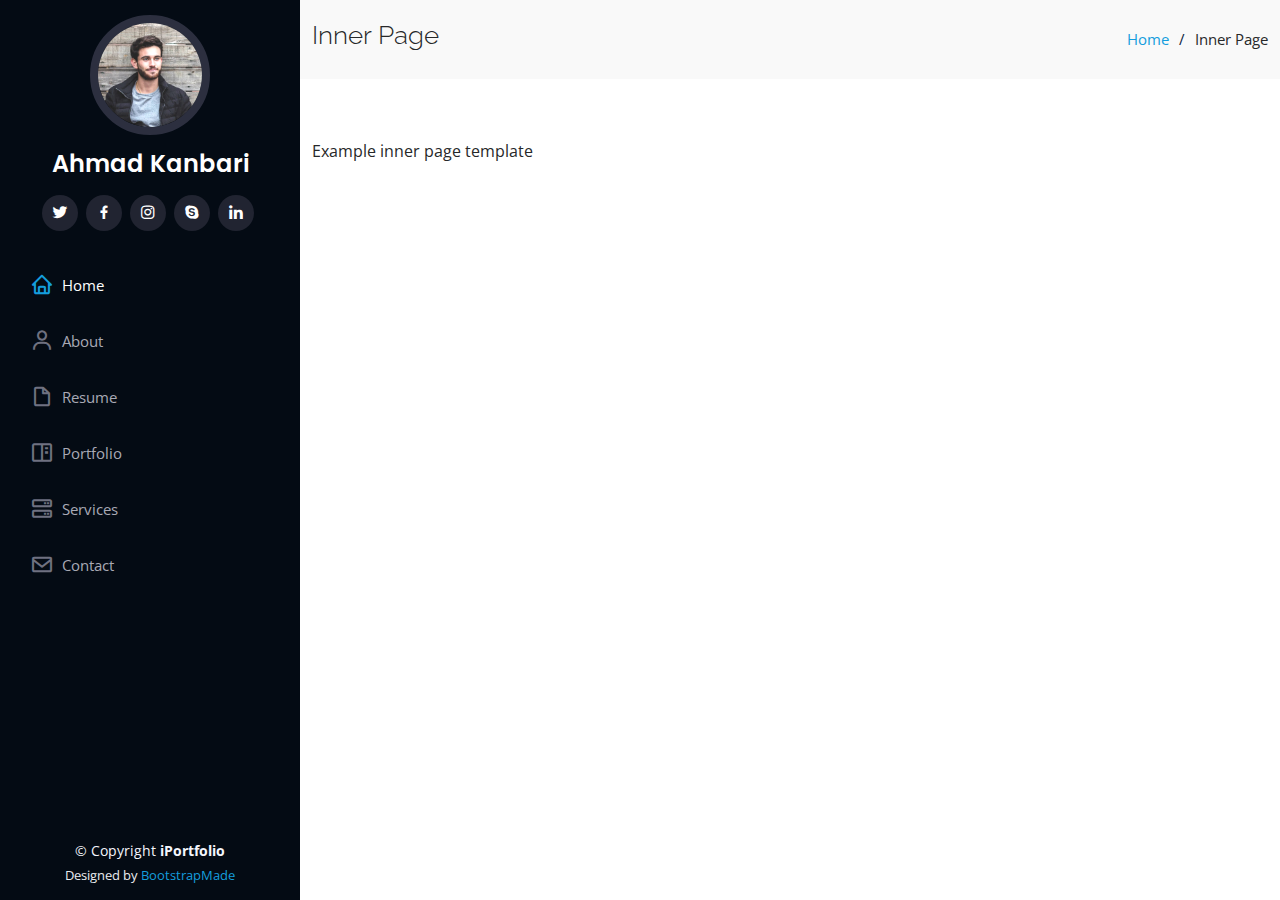
<file: inner-page.html>
<!DOCTYPE html>
<html lang="en">

<head>
  <meta charset="utf-8">
  <meta content="width=device-width, initial-scale=1.0" name="viewport">

  <title>Inner Page - iPortfolio Bootstrap Template</title>
  <meta content="" name="description">
  <meta content="" name="keywords">

  <!-- Favicons -->
  <link href="assets/img/favicon.png" rel="icon">
  <link href="assets/img/apple-touch-icon.png" rel="apple-touch-icon">

  <!-- Google Fonts -->
  <link href="https://fonts.googleapis.com/css?family=Open+Sans:300,300i,400,400i,600,600i,700,700i|Raleway:300,300i,400,400i,500,500i,600,600i,700,700i|Poppins:300,300i,400,400i,500,500i,600,600i,700,700i" rel="stylesheet">

  <!-- Vendor CSS Files -->
  <link href="assets/vendor/aos/aos.css" rel="stylesheet">
  <link href="assets/vendor/bootstrap/css/bootstrap.min.css" rel="stylesheet">
  <link href="assets/vendor/bootstrap-icons/bootstrap-icons.css" rel="stylesheet">
  <link href="assets/vendor/boxicons/css/boxicons.min.css" rel="stylesheet">
  <link href="assets/vendor/glightbox/css/glightbox.min.css" rel="stylesheet">
  <link href="assets/vendor/swiper/swiper-bundle.min.css" rel="stylesheet">

  <!-- Template Main CSS File -->
  <link href="assets/css/style.css" rel="stylesheet">

  <!-- =======================================================
  * Template Name: iPortfolio - v3.7.0
  * Template URL: https://bootstrapmade.com/iportfolio-bootstrap-portfolio-websites-template/
  * Author: BootstrapMade.com
  * License: https://bootstrapmade.com/license/
  ======================================================== -->
</head>

<body>

  <!-- ======= Mobile nav toggle button ======= -->
  <i class="bi bi-list mobile-nav-toggle d-xl-none"></i>

  <!-- ======= Header ======= -->
  <header id="header">
    <div class="d-flex flex-column">

      <div class="profile">
        <img src="assets/img/profile-img.jpg" alt="" class="img-fluid rounded-circle">
        <h1 class="text-light"><a href="index.html">Ahmad Kanbari</a></h1>
        <div class="social-links mt-3 text-center">
          <a href="#" class="twitter"><i class="bx bxl-twitter"></i></a>
          <a href="#" class="facebook"><i class="bx bxl-facebook"></i></a>
          <a href="#" class="instagram"><i class="bx bxl-instagram"></i></a>
          <a href="#" class="google-plus"><i class="bx bxl-skype"></i></a>
          <a href="#" class="linkedin"><i class="bx bxl-linkedin"></i></a>
        </div>
      </div>

      <nav id="navbar" class="nav-menu navbar">
        <ul>
          <li><a href="#hero" class="nav-link scrollto active"><i class="bx bx-home"></i> <span>Home</span></a></li>
          <li><a href="#about" class="nav-link scrollto"><i class="bx bx-user"></i> <span>About</span></a></li>
          <li><a href="#resume" class="nav-link scrollto"><i class="bx bx-file-blank"></i> <span>Resume</span></a></li>
          <li><a href="#portfolio" class="nav-link scrollto"><i class="bx bx-book-content"></i> <span>Portfolio</span></a></li>
          <li><a href="#services" class="nav-link scrollto"><i class="bx bx-server"></i> <span>Services</span></a></li>
          <li><a href="#contact" class="nav-link scrollto"><i class="bx bx-envelope"></i> <span>Contact</span></a></li>
        </ul>
      </nav><!-- .nav-menu -->
    </div>
  </header><!-- End Header -->

  <main id="main">

    <!-- ======= Breadcrumbs ======= -->
    <section class="breadcrumbs">
      <div class="container">

        <div class="d-flex justify-content-between align-items-center">
          <h2>Inner Page</h2>
          <ol>
            <li><a href="index.html">Home</a></li>
            <li>Inner Page</li>
          </ol>
        </div>

      </div>
    </section><!-- End Breadcrumbs -->

    <section class="inner-page">
      <div class="container">
        <p>
          Example inner page template
        </p>
      </div>
    </section>

  </main><!-- End #main -->

  <!-- ======= Footer ======= -->
  <footer id="footer">
    <div class="container">
      <div class="copyright">
        &copy; Copyright <strong><span>iPortfolio</span></strong>
      </div>
      <div class="credits">
        <!-- All the links in the footer should remain intact. -->
        <!-- You can delete the links only if you purchased the pro version. -->
        <!-- Licensing information: https://bootstrapmade.com/license/ -->
        <!-- Purchase the pro version with working PHP/AJAX contact form: https://bootstrapmade.com/iportfolio-bootstrap-portfolio-websites-template/ -->
        Designed by <a href="https://bootstrapmade.com/">BootstrapMade</a>
      </div>
    </div>
  </footer><!-- End  Footer -->

  <a href="#" class="back-to-top d-flex align-items-center justify-content-center"><i class="bi bi-arrow-up-short"></i></a>

  <!-- Vendor JS Files -->
  <script src="assets/vendor/purecounter/purecounter.js"></script>
  <script src="assets/vendor/aos/aos.js"></script>
  <script src="assets/vendor/bootstrap/js/bootstrap.bundle.min.js"></script>
  <script src="assets/vendor/glightbox/js/glightbox.min.js"></script>
  <script src="assets/vendor/isotope-layout/isotope.pkgd.min.js"></script>
  <script src="assets/vendor/swiper/swiper-bundle.min.js"></script>
  <script src="assets/vendor/typed.js/typed.min.js"></script>
  <script src="assets/vendor/waypoints/noframework.waypoints.js"></script>
  <script src="assets/vendor/php-email-form/validate.js"></script>

  <!-- Template Main JS File -->
  <script src="assets/js/main.js"></script>

</body>

</html>
</file>
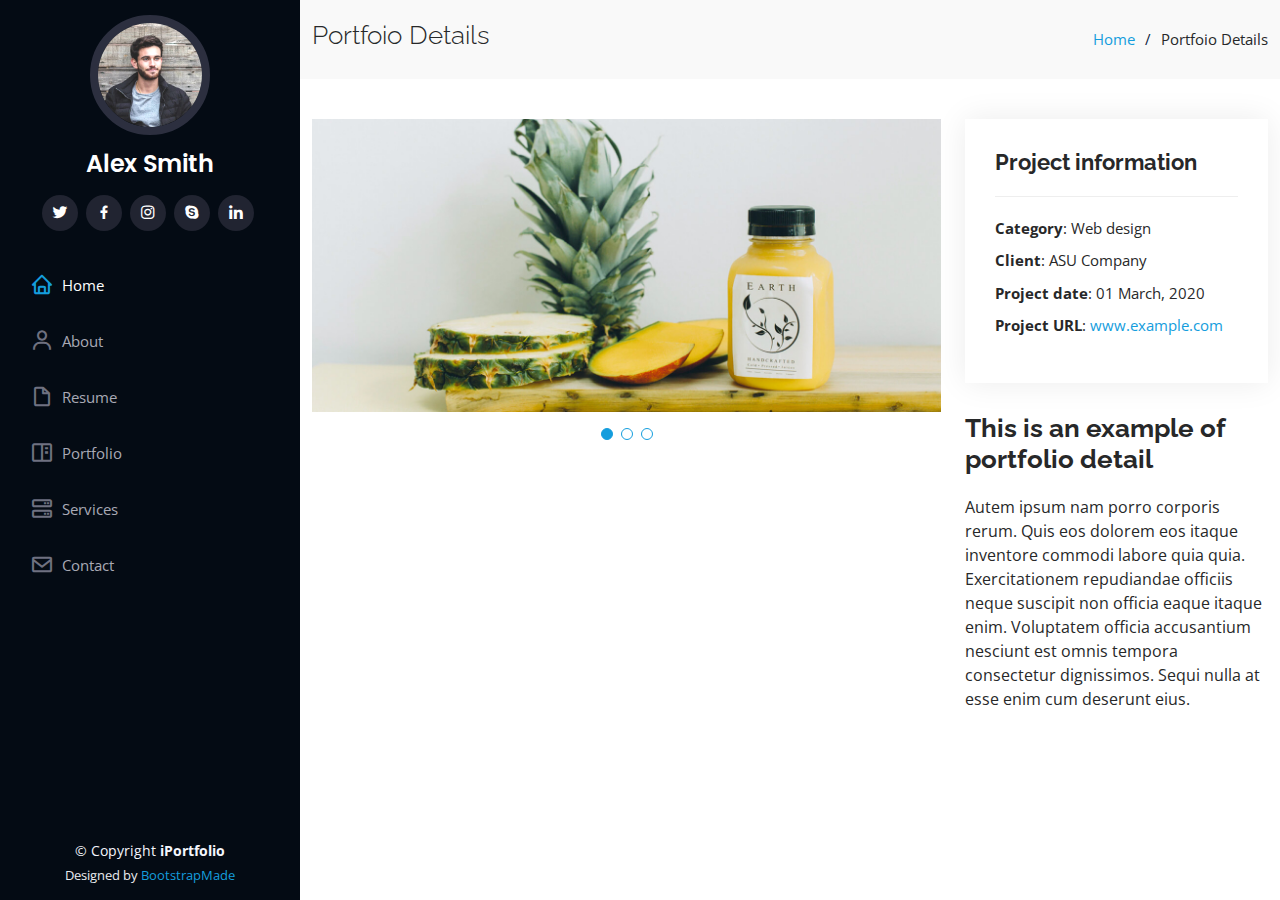
<file: portfolio-details2.html>
<!DOCTYPE html>
<html lang="en">

<head>
  <meta charset="utf-8">
  <meta content="width=device-width, initial-scale=1.0" name="viewport">

  <title>Portfolio Details - iPortfolio Bootstrap Template</title>
  <meta content="" name="description">
  <meta content="" name="keywords">

  <!-- Favicons -->
  <link href="assets/img/favicon.png" rel="icon">
  <link href="assets/img/apple-touch-icon.png" rel="apple-touch-icon">

  <!-- Google Fonts -->
  <link href="https://fonts.googleapis.com/css?family=Open+Sans:300,300i,400,400i,600,600i,700,700i|Raleway:300,300i,400,400i,500,500i,600,600i,700,700i|Poppins:300,300i,400,400i,500,500i,600,600i,700,700i" rel="stylesheet">

  <!-- Vendor CSS Files -->
  <link href="assets/vendor/aos/aos.css" rel="stylesheet">
  <link href="assets/vendor/bootstrap/css/bootstrap.min.css" rel="stylesheet">
  <link href="assets/vendor/bootstrap-icons/bootstrap-icons.css" rel="stylesheet">
  <link href="assets/vendor/boxicons/css/boxicons.min.css" rel="stylesheet">
  <link href="assets/vendor/glightbox/css/glightbox.min.css" rel="stylesheet">
  <link href="assets/vendor/swiper/swiper-bundle.min.css" rel="stylesheet">

  <!-- Template Main CSS File -->
  <link href="assets/css/style.css" rel="stylesheet">

  <!-- =======================================================
  * Template Name: iPortfolio - v3.7.0
  * Template URL: https://bootstrapmade.com/iportfolio-bootstrap-portfolio-websites-template/
  * Author: BootstrapMade.com
  * License: https://bootstrapmade.com/license/
  ======================================================== -->
</head>

<body>

  <!-- ======= Mobile nav toggle button ======= -->
  <i class="bi bi-list mobile-nav-toggle d-xl-none"></i>

  <!-- ======= Header ======= -->
  <header id="header">
    <div class="d-flex flex-column">

      <div class="profile">
        <img src="assets/img/profile-img.jpg" alt="" class="img-fluid rounded-circle">
        <h1 class="text-light"><a href="index.html">Alex Smith</a></h1>
        <div class="social-links mt-3 text-center">
          <a href="#" class="twitter"><i class="bx bxl-twitter"></i></a>
          <a href="#" class="facebook"><i class="bx bxl-facebook"></i></a>
          <a href="#" class="instagram"><i class="bx bxl-instagram"></i></a>
          <a href="#" class="google-plus"><i class="bx bxl-skype"></i></a>
          <a href="#" class="linkedin"><i class="bx bxl-linkedin"></i></a>
        </div>
      </div>

      <nav id="navbar" class="nav-menu navbar">
        <ul>
          <li><a href="#hero" class="nav-link scrollto active"><i class="bx bx-home"></i> <span>Home</span></a></li>
          <li><a href="#about" class="nav-link scrollto"><i class="bx bx-user"></i> <span>About</span></a></li>
          <li><a href="#resume" class="nav-link scrollto"><i class="bx bx-file-blank"></i> <span>Resume</span></a></li>
          <li><a href="#portfolio" class="nav-link scrollto"><i class="bx bx-book-content"></i> <span>Portfolio</span></a></li>
          <li><a href="#services" class="nav-link scrollto"><i class="bx bx-server"></i> <span>Services</span></a></li>
          <li><a href="#contact" class="nav-link scrollto"><i class="bx bx-envelope"></i> <span>Contact</span></a></li>
        </ul>
      </nav><!-- .nav-menu -->
    </div>
  </header><!-- End Header -->

  <main id="main">

    <!-- ======= Breadcrumbs ======= -->
    <section id="breadcrumbs" class="breadcrumbs">
      <div class="container">

        <div class="d-flex justify-content-between align-items-center">
          <h2>Portfoio Details</h2>
          <ol>
            <li><a href="index.html">Home</a></li>
            <li>Portfoio Details</li>
          </ol>
        </div>

      </div>
    </section><!-- End Breadcrumbs -->

    <!-- ======= Portfolio Details Section ======= -->
    <section id="portfolio-details" class="portfolio-details">
      <div class="container">

        <div class="row gy-4">

          <div class="col-lg-8">
            <div class="portfolio-details-slider swiper">
              <div class="swiper-wrapper align-items-center">

                <div class="swiper-slide">
                  <img src="assets/img/portfolio/portfolio-details-1.jpg" alt="">
                </div>

                <div class="swiper-slide">
                  <img src="assets/img/portfolio/portfolio-details-2.jpg" alt="">
                </div>

                <div class="swiper-slide">
                  <img src="assets/img/portfolio/portfolio-details-3.jpg" alt="">
                </div>

              </div>
              <div class="swiper-pagination"></div>
            </div>
          </div>

          <div class="col-lg-4">
            <div class="portfolio-info">
              <h3>Project information</h3>
              <ul>
                <li><strong>Category</strong>: Web design</li>
                <li><strong>Client</strong>: ASU Company</li>
                <li><strong>Project date</strong>: 01 March, 2020</li>
                <li><strong>Project URL</strong>: <a href="#">www.example.com</a></li>
              </ul>
            </div>
            <div class="portfolio-description">
              <h2>This is an example of portfolio detail</h2>
              <p>
                Autem ipsum nam porro corporis rerum. Quis eos dolorem eos itaque inventore commodi labore quia quia. Exercitationem repudiandae officiis neque suscipit non officia eaque itaque enim. Voluptatem officia accusantium nesciunt est omnis tempora consectetur dignissimos. Sequi nulla at esse enim cum deserunt eius.
              </p>
            </div>
          </div>

        </div>

      </div>
    </section><!-- End Portfolio Details Section -->

  </main><!-- End #main -->

  <!-- ======= Footer ======= -->
  <footer id="footer">
    <div class="container">
      <div class="copyright">
        &copy; Copyright <strong><span>iPortfolio</span></strong>
      </div>
      <div class="credits">
        <!-- All the links in the footer should remain intact. -->
        <!-- You can delete the links only if you purchased the pro version. -->
        <!-- Licensing information: https://bootstrapmade.com/license/ -->
        <!-- Purchase the pro version with working PHP/AJAX contact form: https://bootstrapmade.com/iportfolio-bootstrap-portfolio-websites-template/ -->
        Designed by <a href="https://bootstrapmade.com/">BootstrapMade</a>
      </div>
    </div>
  </footer><!-- End  Footer -->

  <a href="#" class="back-to-top d-flex align-items-center justify-content-center"><i class="bi bi-arrow-up-short"></i></a>

  <!-- Vendor JS Files -->
  <script src="assets/vendor/purecounter/purecounter.js"></script>
  <script src="assets/vendor/aos/aos.js"></script>
  <script src="assets/vendor/bootstrap/js/bootstrap.bundle.min.js"></script>
  <script src="assets/vendor/glightbox/js/glightbox.min.js"></script>
  <script src="assets/vendor/isotope-layout/isotope.pkgd.min.js"></script>
  <script src="assets/vendor/swiper/swiper-bundle.min.js"></script>
  <script src="assets/vendor/typed.js/typed.min.js"></script>
  <script src="assets/vendor/waypoints/noframework.waypoints.js"></script>
  <script src="assets/vendor/php-email-form/validate.js"></script>

  <!-- Template Main JS File -->
  <script src="assets/js/main.js"></script>

</body>

</html>
</file>
<file: assets/css/style.css>
/**
* Template Name: iPortfolio - v3.7.0
* Template URL: https://bootstrapmade.com/iportfolio-bootstrap-portfolio-websites-template/
* Author: BootstrapMade.com
* License: https://bootstrapmade.com/license/
*/

/*--------------------------------------------------------------
# General
--------------------------------------------------------------*/
body {
  font-family: "Open Sans", sans-serif;
  color: #272829;
}

a {
  color: #149ddd;
  text-decoration: none;
}

a:hover {
  color: #37b3ed;
  text-decoration: none;
}

h1, h2, h3, h4, h5, h6 {
  font-family: "Raleway", sans-serif;
}

/*--------------------------------------------------------------
# Back to top button
--------------------------------------------------------------*/
.back-to-top {
  position: fixed;
  visibility: hidden;
  opacity: 0;
  right: 15px;
  bottom: 15px;
  z-index: 996;
  background: #149ddd;
  width: 40px;
  height: 40px;
  border-radius: 50px;
  transition: all 0.4s;
}
.back-to-top i {
  font-size: 28px;
  color: #fff;
  line-height: 0;
}
.back-to-top:hover {
  background: #2eafec;
  color: #fff;
}
.back-to-top.active {
  visibility: visible;
  opacity: 1;
}

/*--------------------------------------------------------------
# Header
--------------------------------------------------------------*/
#header {
  position: fixed;
  top: 0;
  left: 0;
  bottom: 0;
  width: 300px;
  transition: all ease-in-out 0.5s;
  z-index: 9997;
  transition: all 0.5s;
  padding: 0 15px;
  background: #040b14;
  overflow-y: auto;
}
#header .profile img {
  margin: 15px auto;
  display: block;
  width: 120px;
  border: 8px solid #2c2f3f;
}
#header .profile h1 {
  font-size: 24px;
  margin: 0;
  padding: 0;
  font-weight: 600;
  -moz-text-align-last: center;
  text-align-last: center;
  font-family: "Poppins", sans-serif;
}
#header .profile h1 a, #header .profile h1 a:hover {
  color: #fff;
  text-decoration: none;
}
#header .profile .social-links a {
  font-size: 18px;
  display: inline-block;
  background: #212431;
  color: #fff;
  line-height: 1;
  padding: 8px 0;
  margin-right: 4px;
  border-radius: 50%;
  text-align: center;
  width: 36px;
  height: 36px;
  transition: 0.3s;
}
#header .profile .social-links a:hover {
  background: #149ddd;
  color: #fff;
  text-decoration: none;
}

#main {
  margin-left: 300px;
}

@media (max-width: 1199px) {
  #header {
    left: -300px;
  }

  #main {
    margin-left: 0;
  }
}
/*--------------------------------------------------------------
# Navigation Menu
--------------------------------------------------------------*/
/* Desktop Navigation */
.nav-menu {
  padding: 30px 0 0 0;
}
.nav-menu * {
  margin: 0;
  padding: 0;
  list-style: none;
}
.nav-menu > ul > li {
  position: relative;
  white-space: nowrap;
}
.nav-menu a, .nav-menu a:focus {
  display: flex;
  align-items: center;
  color: #a8a9b4;
  padding: 12px 15px;
  margin-bottom: 8px;
  transition: 0.3s;
  font-size: 15px;
}
.nav-menu a i, .nav-menu a:focus i {
  font-size: 24px;
  padding-right: 8px;
  color: #6f7180;
}
.nav-menu a:hover, .nav-menu .active, .nav-menu .active:focus, .nav-menu li:hover > a {
  text-decoration: none;
  color: #fff;
}
.nav-menu a:hover i, .nav-menu .active i, .nav-menu .active:focus i, .nav-menu li:hover > a i {
  color: #149ddd;
}

/* Mobile Navigation */
.mobile-nav-toggle {
  position: fixed;
  right: 15px;
  top: 15px;
  z-index: 9998;
  border: 0;
  font-size: 24px;
  transition: all 0.4s;
  outline: none !important;
  background-color: #149ddd;
  color: #fff;
  width: 40px;
  height: 40px;
  display: inline-flex;
  align-items: center;
  justify-content: center;
  line-height: 0;
  border-radius: 50px;
  cursor: pointer;
}

.mobile-nav-active {
  overflow: hidden;
}
.mobile-nav-active #header {
  left: 0;
}

/*--------------------------------------------------------------
# Hero Section
--------------------------------------------------------------*/
#hero {
  width: 100%;
  height: 100vh;
  background: url("../img/bg-profile-ahmad2.jpeg") top center;
  background-size: cover;
}
#hero:before {
  content: "";
  background: rgba(5, 13, 24, 0.3);
  position: absolute;
  bottom: 0;
  top: 0;
  left: 0;
  right: 0;
  z-index: 1;
}
#hero .hero-container {
  position: relative;
  left:120px ;
  z-index: 2;
  min-width: 300px;
}
#hero h1 {
  margin: 0 0 10px 0;
  font-size: 64px;
  font-weight: 700;
  line-height: 56px;
  color: #fff;
}
#hero p {
  color: #fff;
  margin-bottom: 50px;
  font-size: 26px;
  font-family: "Poppins", sans-serif;
}
#hero p span {
  color: #fff;
  padding-bottom: 4px;
  letter-spacing: 1px;
  border-bottom: 3px solid #149ddd;
}
@media (min-width: 1024px) {
  #hero {
    background-attachment: fixed;
  }
}
@media (max-width: 768px) {
  
  
  #hero .hero-container {
    position: relative;
    left: 20%; ;
    z-index: 2;
    min-width: 300px; }
  #hero h1 {
    font-size: 30px;
    line-height: 35px;
    left: 1px; ;
  }
  #hero h2 {
    font-size: 18px;
    line-height: 24px;
    margin-bottom: 30px;
  }
  #hero p {
    color: #fff;
    margin-bottom: 50px;
    margin-Right : 20% ;
    font-size: 20px;
    font-family: "Poppins", sans-serif;
  }
  #hero p span {
    color: #fff;
    padding-bottom: 4px;
    letter-spacing: 1px;
    border-bottom: 3px solid #149ddd;
}

}

/*--------------------------------------------------------------
# Sections General
--------------------------------------------------------------*/
section {
  padding: 60px 0;
  overflow: hidden;
}

.section-bg {
  background: #f5f8fd;
}

.section-title {
  padding-bottom: 30px;
}
.section-title h2 {
  font-size: 32px;
  font-weight: bold;
  margin-bottom: 20px;
  padding-bottom: 20px;
  position: relative;
  color: #173b6c;
}
.section-title h2::after {
  content: "";
  position: absolute;
  display: block;
  width: 50px;
  height: 3px;
  background: #149ddd;
  bottom: 0;
  left: 0;
}
.section-title p {
  margin-bottom: 0;
}

/*--------------------------------------------------------------
# About
--------------------------------------------------------------*/
.about .content h3 {
  font-weight: 700;
  font-size: 26px;
  color: #173b6c;
}
.about .content ul {
  list-style: none;
  padding: 0;
}
.about .content ul li {
  margin-bottom: 20px;
  display: flex;
  align-items: center;
}
.about .content ul strong {
  margin-right: 10px;
}
.about .content ul i {
  font-size: 16px;
  margin-right: 5px;
  color: #149ddd;
  line-height: 0;
}
.about .content p:last-child {
  margin-bottom: 0;
}

/*--------------------------------------------------------------
# Facts
--------------------------------------------------------------*/
.facts {
  padding-bottom: 30px;
}
.facts .count-box {
  padding: 30px;
  width: 100%;
}
.facts .count-box i {
  display: block;
  font-size: 44px;
  color: #149ddd;
  float: left;
  line-height: 0;
}
.facts .count-box span {
  font-size: 48px;
  line-height: 40px;
  display: block;
  font-weight: 700;
  color: #050d18;
  margin-left: 60px;
}
.facts .count-box p {
  padding: 15px 0 0 0;
  margin: 0 0 0 60px;
  font-family: "Raleway", sans-serif;
  font-size: 14px;
  color: #122f57;
}
.facts .count-box a {
  font-weight: 600;
  display: block;
  margin-top: 20px;
  color: #122f57;
  font-size: 15px;
  font-family: "Poppins", sans-serif;
  transition: ease-in-out 0.3s;
}
.facts .count-box a:hover {
  color: #1f5297;
}

/*--------------------------------------------------------------
# Akills
--------------------------------------------------------------*/
.skills .progress {
  height: 60px;
  display: block;
  background: none;
  border-radius: 0;
}
.skills .progress .skill {
  padding: 0;
  margin: 0 0 6px 0;
  text-transform: uppercase;
  display: block;
  font-weight: 600;
  font-family: "Poppins", sans-serif;
  color: #050d18;
}
.skills .progress .skill .val {
  float: right;
  font-style: normal;
}
.skills .progress-bar-wrap {
  background: #dce8f8;
  height: 10px;
}
.skills .progress-bar {
  width: 1px;
  height: 10px;
  transition: 0.9s;
  background-color: #149ddd;
}

/*--------------------------------------------------------------
# Resume
--------------------------------------------------------------*/
.resume .resume-title {
  font-size: 26px;
  font-weight: 700;
  margin-top: 20px;
  margin-bottom: 20px;
  color: #050d18;
}
.resume .resume-item {
  padding: 0 0 20px 20px;
  margin-top: -2px;
  border-left: 2px solid #1f5297;
  position: relative;
}
.resume .resume-item h4 {
  line-height: 18px;
  font-size: 18px;
  font-weight: 600;
  text-transform: uppercase;
  font-family: "Poppins", sans-serif;
  color: #050d18;
  margin-bottom: 10px;
}
.resume .resume-item h5 {
  font-size: 16px;
  background: #e4edf9;
  padding: 5px 15px;
  display: inline-block;
  font-weight: 600;
  margin-bottom: 10px;
}
.resume .resume-item ul {
  padding-left: 20px;
}
.resume .resume-item ul li {
  padding-bottom: 10px;
}
.resume .resume-item:last-child {
  padding-bottom: 0;
}
.resume .resume-item::before {
  content: "";
  position: absolute;
  width: 16px;
  height: 16px;
  border-radius: 50px;
  left: -9px;
  top: 0;
  background: #fff;
  border: 2px solid #1f5297;
}

/*--------------------------------------------------------------
# Portfolio
--------------------------------------------------------------*/
.portfolio .portfolio-item {
  margin-bottom: 30px;
}
.portfolio #portfolio-flters {
  padding: 0;
  margin: 0 auto 35px auto;
  list-style: none;
  text-align: center;
  background: #fff;
  border-radius: 50px;
  padding: 2px 15px;
}
.portfolio #portfolio-flters li {
  cursor: pointer;
  display: inline-block;
  padding: 10px 15px 8px 15px;
  font-size: 14px;
  font-weight: 600;
  line-height: 1;
  text-transform: uppercase;
  color: #272829;
  margin-bottom: 5px;
  transition: all 0.3s ease-in-out;
}
.portfolio #portfolio-flters li:hover, .portfolio #portfolio-flters li.filter-active {
  color: #149ddd;
}
.portfolio #portfolio-flters li:last-child {
  margin-right: 0;
}
.portfolio .portfolio-wrap {
  transition: 0.3s;
  position: relative;
  overflow: hidden;
  z-index: 1;
}
.portfolio .portfolio-wrap::before {
  content: "";
  background: rgba(255, 255, 255, 0.5);
  position: absolute;
  left: 0;
  right: 0;
  top: 0;
  bottom: 0;
  transition: all ease-in-out 0.3s;
  z-index: 2;
  opacity: 0;
}
.portfolio .portfolio-wrap .portfolio-links {
  opacity: 1;
  left: 0;
  right: 0;
  bottom: -60px;
  z-index: 3;
  position: absolute;
  transition: all ease-in-out 0.3s;
  display: flex;
  justify-content: center;
}
.portfolio .portfolio-wrap .portfolio-links a {
  color: #fff;
  font-size: 28px;
  text-align: center;
  background: rgba(20, 157, 221, 0.75);
  transition: 0.3s;
  width: 50%;
}
.portfolio .portfolio-wrap .portfolio-links a:hover {
  background: rgba(20, 157, 221, 0.95);
}
.portfolio .portfolio-wrap .portfolio-links a + a {
  border-left: 1px solid #37b3ed;
}
.portfolio .portfolio-wrap:hover::before {
  top: 0;
  left: 0;
  right: 0;
  bottom: 0;
  opacity: 1;
}
.portfolio .portfolio-wrap:hover .portfolio-links {
  opacity: 1;
  bottom: 0;
}

/*--------------------------------------------------------------
# Portfolio Details
--------------------------------------------------------------*/
.portfolio-details {
  padding-top: 40px;
}
.portfolio-details .portfolio-details-slider img {
  width: 100%;
}
.portfolio-details .portfolio-details-slider .swiper-pagination {
  margin-top: 20px;
  position: relative;
}
.portfolio-details .portfolio-details-slider .swiper-pagination .swiper-pagination-bullet {
  width: 12px;
  height: 12px;
  background-color: #fff;
  opacity: 1;
  border: 1px solid #149ddd;
}
.portfolio-details .portfolio-details-slider .swiper-pagination .swiper-pagination-bullet-active {
  background-color: #149ddd;
}
.portfolio-details .portfolio-info {
  padding: 30px;
  box-shadow: 0px 0 30px rgba(5, 13, 24, 0.08);
}
.portfolio-details .portfolio-info h3 {
  font-size: 22px;
  font-weight: 700;
  margin-bottom: 20px;
  padding-bottom: 20px;
  border-bottom: 1px solid #eee;
}
.portfolio-details .portfolio-info ul {
  list-style: none;
  padding: 0;
  font-size: 15px;
}
.portfolio-details .portfolio-info ul li + li {
  margin-top: 10px;
}
.portfolio-details .portfolio-description {
  padding-top: 30px;
}
.portfolio-details .portfolio-description h2 {
  font-size: 26px;
  font-weight: 700;
  margin-bottom: 20px;
}
.portfolio-details .portfolio-description p {
  padding: 0;
}

/*--------------------------------------------------------------
# Services
--------------------------------------------------------------*/
.services .icon-box {
  margin-bottom: 20px;
}
.services .icon {
  float: left;
  display: flex;
  align-items: center;
  justify-content: center;
  width: 54px;
  height: 54px;
  background: #149ddd;
  border-radius: 50%;
  transition: 0.5s;
  border: 1px solid #149ddd;
}
.services .icon i {
  color: #fff;
  font-size: 24px;
  line-height: 0;
}
.services .icon-box:hover .icon {
  background: #fff;
}
.services .icon-box:hover .icon i {
  color: #149ddd;
}
.services .title {
  margin-left: 80px;
  font-weight: 700;
  margin-bottom: 15px;
  font-size: 18px;
}
.services .title a {
  color: #343a40;
}
.services .title a:hover {
  color: #149ddd;
}
.services .description {
  margin-left: 80px;
  line-height: 24px;
  font-size: 14px;
}

/*--------------------------------------------------------------
# Testimonials
--------------------------------------------------------------*/
.testimonials .testimonials-carousel, .testimonials .testimonials-slider {
  overflow: hidden;
}
.testimonials .testimonial-item {
  box-sizing: content-box;
  text-align: center;
  min-height: 320px;
}
.testimonials .testimonial-item .testimonial-img {
  width: 90px;
  border-radius: 50%;
  margin: 0 auto;
}
.testimonials .testimonial-item h3 {
  font-size: 18px;
  font-weight: bold;
  margin: 10px 0 5px 0;
  color: #111;
}
.testimonials .testimonial-item h4 {
  font-size: 14px;
  color: #999;
  margin: 0;
}
.testimonials .testimonial-item .quote-icon-left, .testimonials .testimonial-item .quote-icon-right {
  color: #c3e8fa;
  font-size: 26px;
}
.testimonials .testimonial-item .quote-icon-left {
  display: inline-block;
  left: -5px;
  position: relative;
}
.testimonials .testimonial-item .quote-icon-right {
  display: inline-block;
  right: -5px;
  position: relative;
  top: 10px;
}
.testimonials .testimonial-item p {
  font-style: italic;
  margin: 0 15px 15px 15px;
  padding: 20px;
  background: #fff;
  position: relative;
  margin-bottom: 35px;
  border-radius: 6px;
  box-shadow: 0px 2px 15px rgba(0, 0, 0, 0.1);
}
.testimonials .testimonial-item p::after {
  content: "";
  width: 0;
  height: 0;
  border-top: 20px solid #fff;
  border-right: 20px solid transparent;
  border-left: 20px solid transparent;
  position: absolute;
  bottom: -20px;
  left: calc(50% - 20px);
}
.testimonials .swiper-pagination {
  margin-top: 20px;
  position: relative;
}
.testimonials .swiper-pagination .swiper-pagination-bullet {
  width: 12px;
  height: 12px;
  background-color: #fff;
  opacity: 1;
  border: 1px solid #149ddd;
}
.testimonials .swiper-pagination .swiper-pagination-bullet-active {
  background-color: #149ddd;
}

/*--------------------------------------------------------------
# Contact
--------------------------------------------------------------*/
.contact {
  padding-bottom: 130px;
}
.contact .info {
  padding: 30px;
  background: #fff;
  width: 100%;
  box-shadow: 0 0 24px 0 rgba(0, 0, 0, 0.12);
}
.contact .info i {
  font-size: 20px;
  color: #149ddd;
  float: left;
  width: 44px;
  height: 44px;
  background: #dff3fc;
  display: flex;
  justify-content: center;
  align-items: center;
  border-radius: 50px;
  transition: all 0.3s ease-in-out;
}
.contact .info h4 {
  padding: 0 0 0 60px;
  font-size: 22px;
  font-weight: 600;
  margin-bottom: 5px;
  color: #050d18;
}
.contact .info p {
  padding: 0 0 10px 60px;
  margin-bottom: 20px;
  font-size: 14px;
  color: #173b6c;
}
.contact .info .email p {
  padding-top: 5px;
}
.contact .info .social-links {
  padding-left: 60px;
}
.contact .info .social-links a {
  font-size: 18px;
  display: inline-block;
  background: #333;
  color: #fff;
  line-height: 1;
  padding: 8px 0;
  border-radius: 50%;
  text-align: center;
  width: 36px;
  height: 36px;
  transition: 0.3s;
  margin-right: 10px;
}
.contact .info .social-links a:hover {
  background: #149ddd;
  color: #fff;
}
.contact .info .email:hover i, .contact .info .address:hover i, .contact .info .phone:hover i {
  background: #149ddd;
  color: #fff;
}
.contact .php-email-form {
  width: 100%;
  padding: 30px;
  background: #fff;
  box-shadow: 0 0 24px 0 rgba(0, 0, 0, 0.12);
}
.contact .php-email-form .form-group {
  padding-bottom: 8px;
}
.contact .php-email-form .validate {
  display: none;
  color: red;
  margin: 0 0 15px 0;
  font-weight: 400;
  font-size: 13px;
}
.contact .php-email-form .error-message {
  display: none;
  color: #fff;
  background: #ed3c0d;
  text-align: left;
  padding: 15px;
  font-weight: 600;
}
.contact .php-email-form .error-message br + br {
  margin-top: 25px;
}
.contact .php-email-form .sent-message {
  display: none;
  color: #fff;
  background: #18d26e;
  text-align: center;
  padding: 15px;
  font-weight: 600;
}
.contact .php-email-form .loading {
  display: none;
  background: #fff;
  text-align: center;
  padding: 15px;
}
.contact .php-email-form .loading:before {
  content: "";
  display: inline-block;
  border-radius: 50%;
  width: 24px;
  height: 24px;
  margin: 0 10px -6px 0;
  border: 3px solid #18d26e;
  border-top-color: #eee;
  -webkit-animation: animate-loading 1s linear infinite;
  animation: animate-loading 1s linear infinite;
}
.contact .php-email-form .form-group {
  margin-bottom: 15px;
}
.contact .php-email-form label {
  padding-bottom: 8px;
}
.contact .php-email-form input, .contact .php-email-form textarea {
  border-radius: 0;
  box-shadow: none;
  font-size: 14px;
}
.contact .php-email-form input {
  height: 44px;
}
.contact .php-email-form textarea {
  padding: 10px 15px;
}
.contact .php-email-form button[type=submit] {
  background: #149ddd;
  border: 0;
  padding: 10px 24px;
  color: #fff;
  transition: 0.4s;
  border-radius: 4px;
}
.contact .php-email-form button[type=submit]:hover {
  background: #37b3ed;
}
@-webkit-keyframes animate-loading {
  0% {
    transform: rotate(0deg);
  }
  100% {
    transform: rotate(360deg);
  }
}
@keyframes animate-loading {
  0% {
    transform: rotate(0deg);
  }
  100% {
    transform: rotate(360deg);
  }
}

/*--------------------------------------------------------------
# Breadcrumbs
--------------------------------------------------------------*/
.breadcrumbs {
  padding: 20px 0;
  background: #f9f9f9;
}
.breadcrumbs h2 {
  font-size: 26px;
  font-weight: 300;
}
.breadcrumbs ol {
  display: flex;
  flex-wrap: wrap;
  list-style: none;
  padding: 0;
  margin: 0;
  font-size: 15px;
}
.breadcrumbs ol li + li {
  padding-left: 10px;
}
.breadcrumbs ol li + li::before {
  display: inline-block;
  padding-right: 10px;
  color: #0e2442;
  content: "/";
}
@media (max-width: 768px) {
  .breadcrumbs .d-flex {
    display: block !important;
  }
  .breadcrumbs ol {
    display: block;
  }
  .breadcrumbs ol li {
    display: inline-block;
  }
}

/*--------------------------------------------------------------
# Footer
--------------------------------------------------------------*/
#footer {
  padding: 15px;
  color: #f4f6fd;
  font-size: 14px;
  position: fixed;
  left: 0;
  bottom: 0;
  width: 300px;
  z-index: 9999;
  background: #040b14;
}
#footer .copyright {
  text-align: center;
}
#footer .credits {
  padding-top: 5px;
  text-align: center;
  font-size: 13px;
  color: #eaebf0;
}
@media (max-width: 1199px) {
  #footer {
    position: static;
    width: auto;
    padding-right: 20px 15px;
  }
}
</file>
